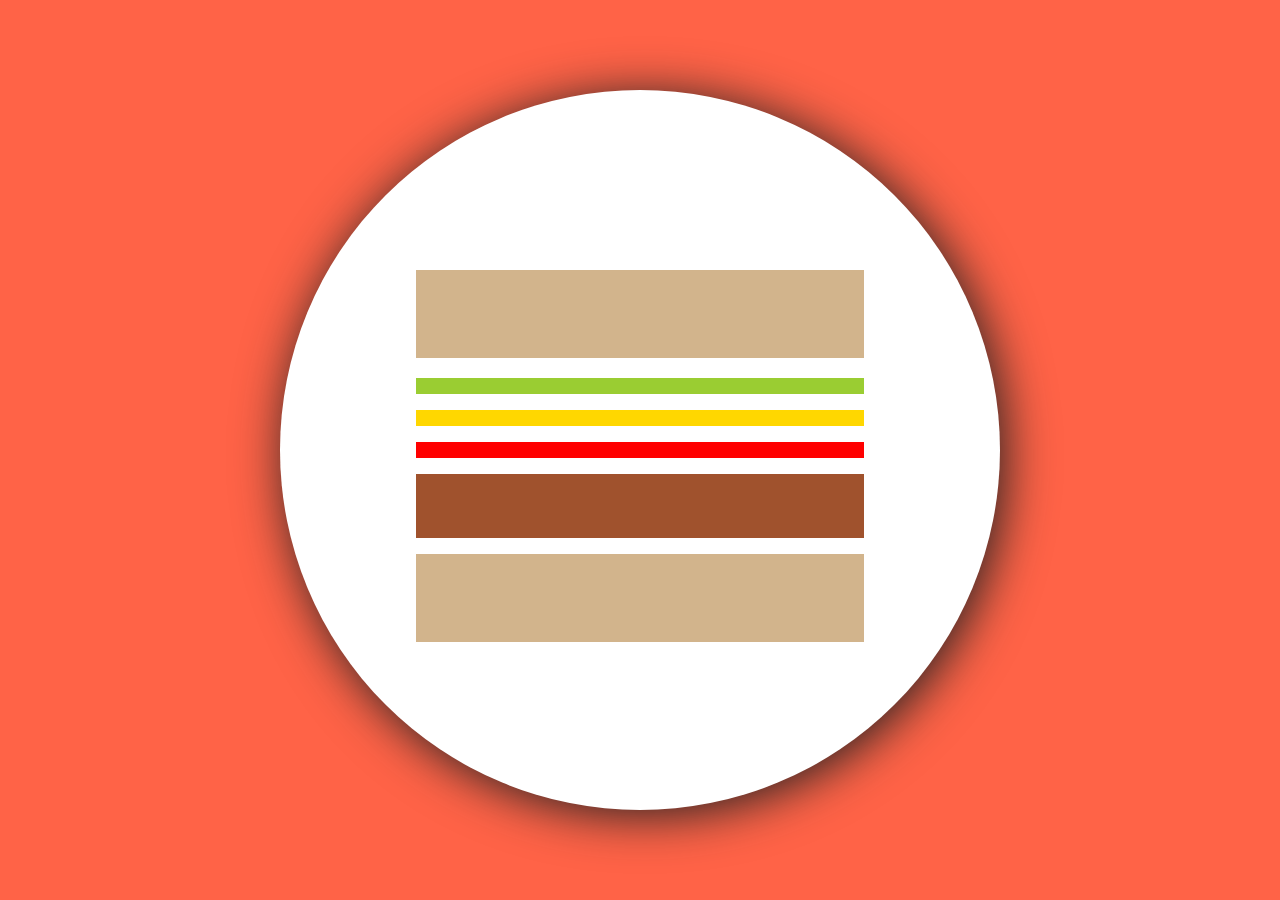
<file: dayOne/cssLesson/Index.html>
<!DOCTYPE html>
<html lang="en">
  <head>
    <meta charset="UTF-8" />
    <meta http-equiv="X-UA-Compatible" content="IE=edge" />
    <meta name="viewport" content="width=device-width, initial-scale=1.0" />
    <title>Document</title>
    <link rel="stylesheet" href="styles.css" />
  </head>
  <body>
    <div id="circle"></div>
    <div id="topBun"></div>
    <div id="lettuce"></div>
    <div id="mustard"></div>
    <div id="ketchup"></div>
    <div id="patty"></div>
    <div id="bottomBun"></div>
  </body>
</html>
</file>
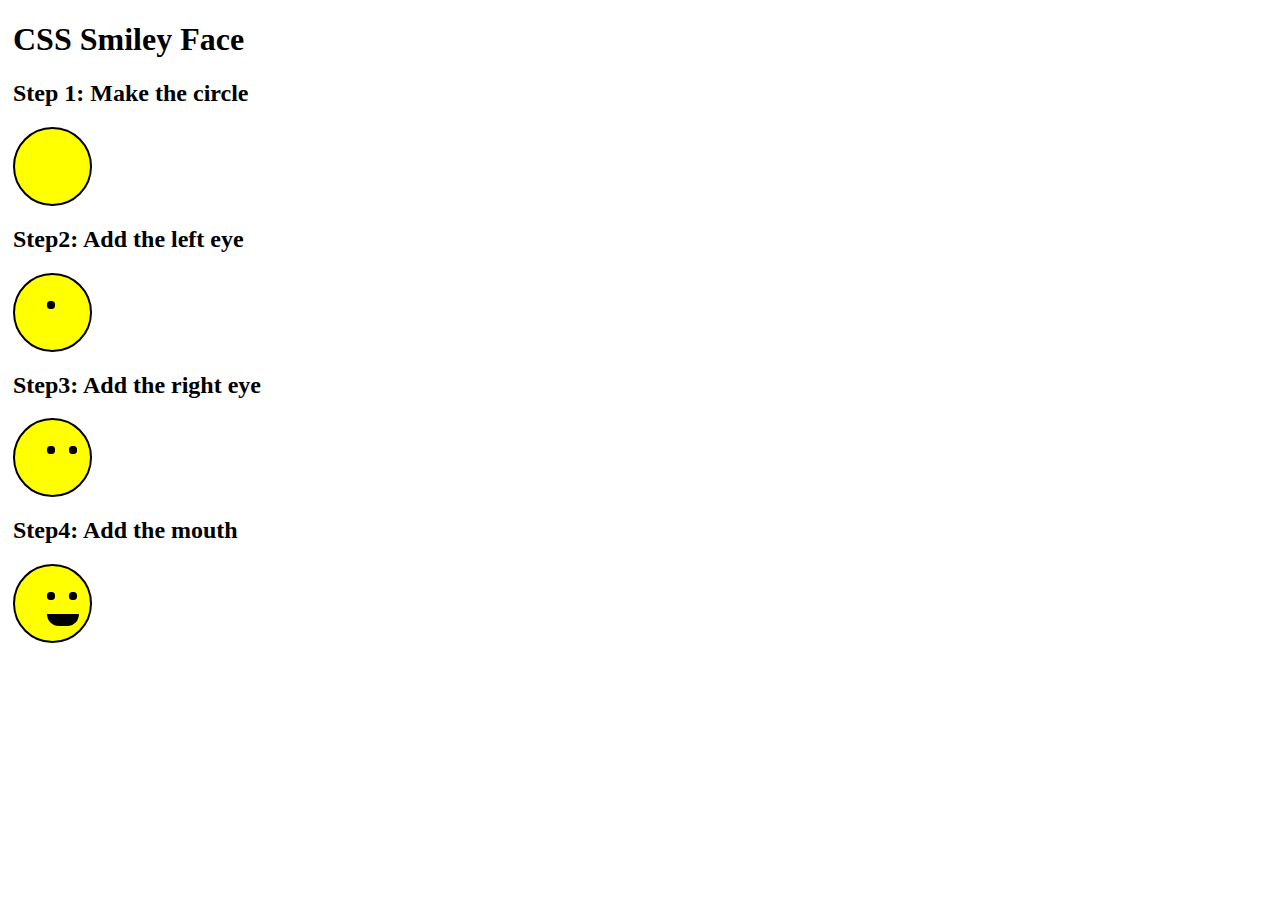
<file: dayOne/cssLesson/smiley/index.html>
<!DOCTYPE html>
<html lang="en">
<head>
    <meta charset="UTF-8">
    <meta http-equiv="X-UA-Compatible" content="IE=edge">
    <meta name="viewport" content="width=device-width, initial-scale=1.0">
    <title>Document</title>
    <link rel="stylesheet" href="smiley.css">
    <title>Smiley</title>
</head>
<body>
    <div class="wrapper">
        <h1>CSS Smiley Face</h1>
        <h2>Step 1: Make the circle</h2>
        <div class="face"></div>

        <h2>Step2: Add the left eye</h2>
        <div class="face">
            <div class="leftEye"></div>
        </div>

        <h2>Step3: Add the right eye</h2>
        <div class="face">
        <div class="leftEye"></div>
        <div class="rightEye"></div>
        </div>

        <h2>Step4: Add the mouth</h2>
        <div class="face">
        <div class="leftEye"></div>
        <div class="rightEye"></div>
        <div class="mouth">
        </div>
    </div>
    
</body>
</html>
</file>
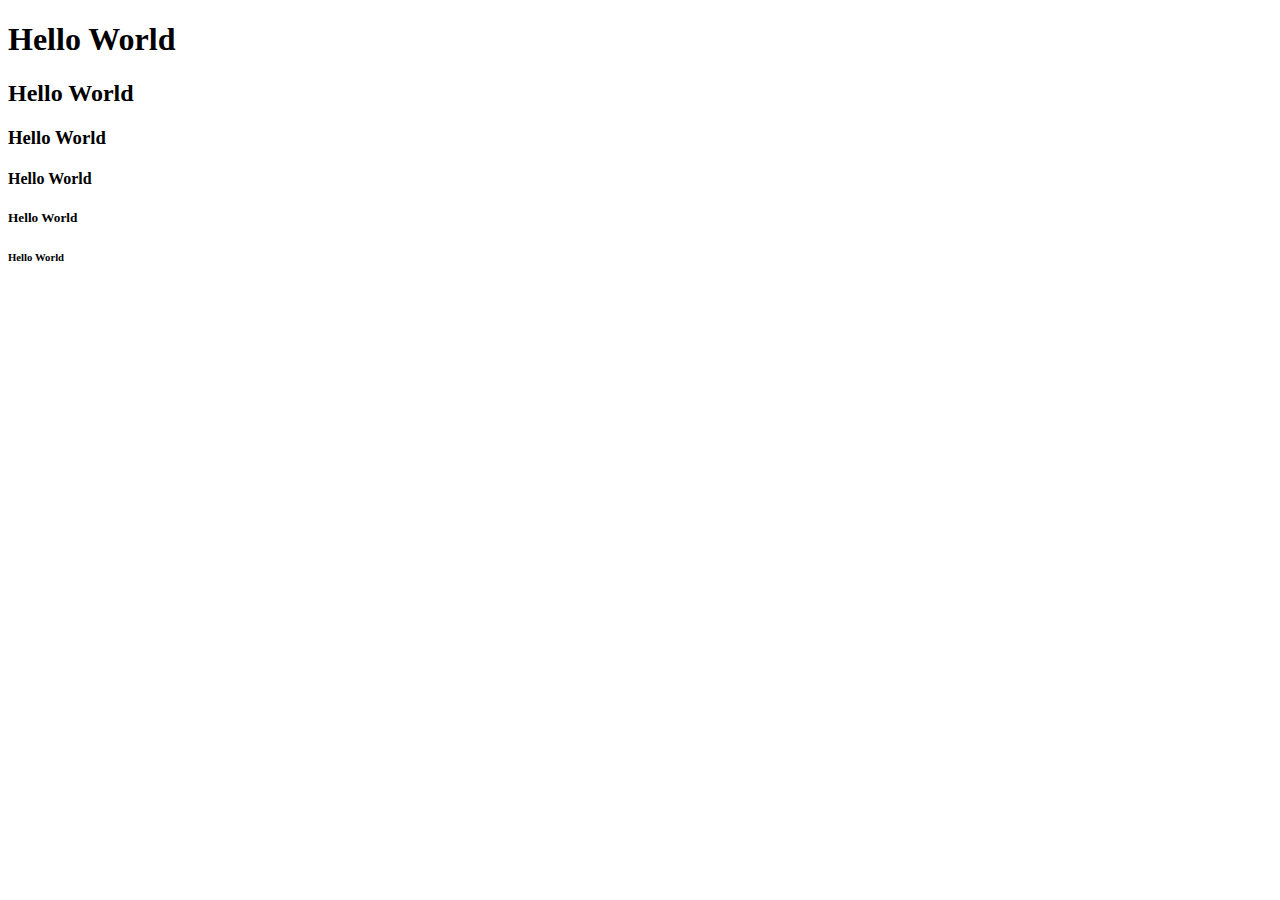
<file: dayOne/00.01.html>
<!DOCTYPE html>
<html lang="en">
<head>
    <meta charset="UTF-8">
    <meta http-equiv="X-UA-Compatible" content="IE=edge">
    <meta name="viewport" content="width=device-width, initial-scale=1.0">
    <title>Document</title>
</head>
<body>
    <h1>Hello World</h1>
    <h2>Hello World</h2>
    <h3>Hello World</h3>
    <h4>Hello World</h4>
    <h5>Hello World</h5>
    <h6>Hello World</h6>

    

</body>
</html>
</file>
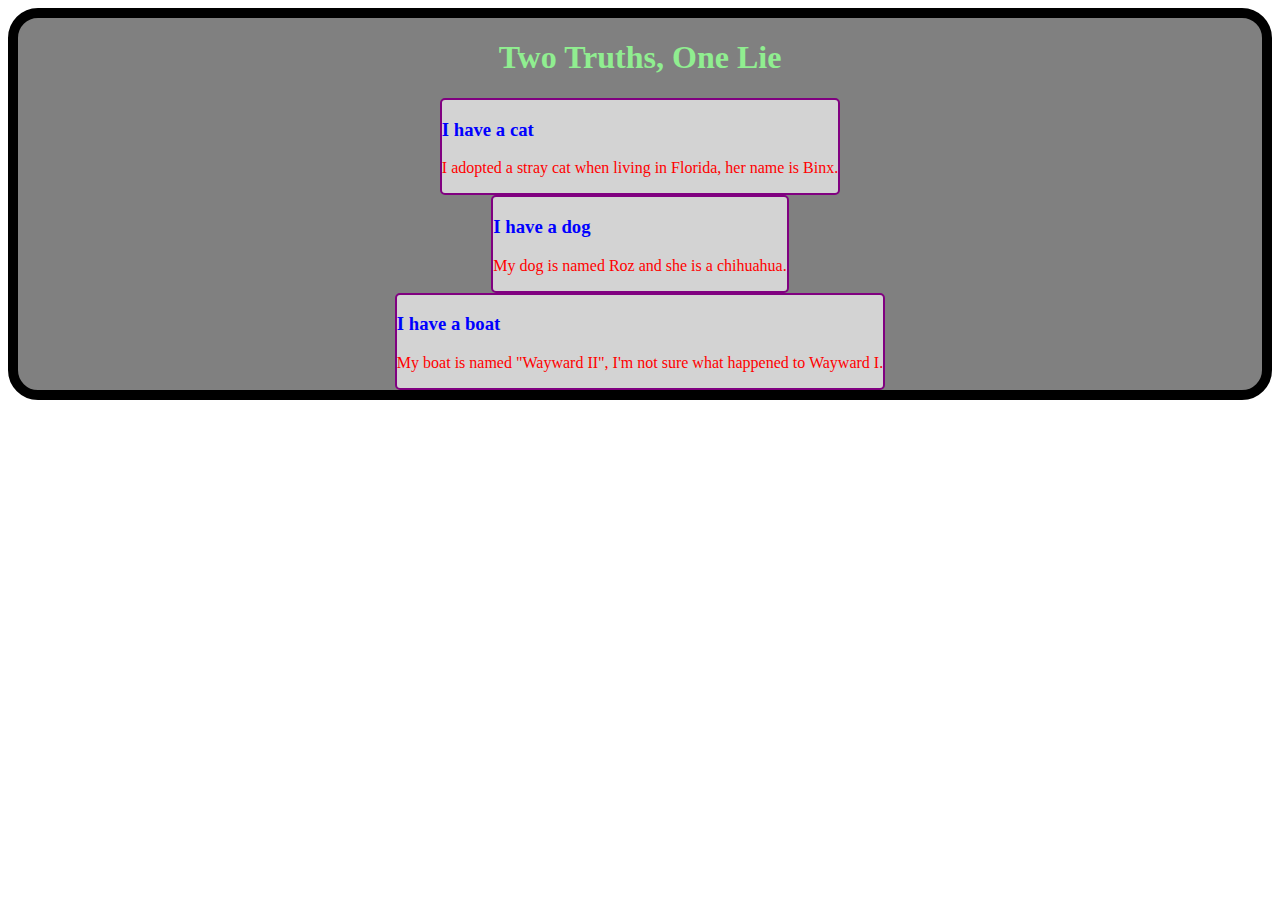
<file: dayOne/twoTruths.html>
<!DOCTYPE html>
<html lang="en">
<head>
    <meta charset="UTF-8">
    <meta http-equiv="X-UA-Compatible" content="IE=edge">
    <meta name="viewport" content="width=device-width, initial-scale=1.0">
    <title>Document</title>
    <link rel="stylesheet" href="twoTruths.css">
</head>
<body>
    
   <div id="parentBorder">
       <h1>Two Truths, One Lie</h1>
       <div id="align">
       <div class="truthLie">
           <h3>I have a cat</h3>
           <p>I adopted a stray cat when living in Florida, her name is Binx.</p>
           </div>
        </div>
        <div id="align">
        <div class="truthLie">
    <h3>I have a dog</h3>
    <p>My dog is named Roz and she is a chihuahua.</p>
    </div>
    </div>
    <div id="align">
        <div class="truthLie">
    <h3>I have a boat</h3>
    <p>My boat is named "Wayward II", I'm not sure what happened to Wayward I.</p>
   </div>
   </div>
   </div>
</body>
</html>
</file>
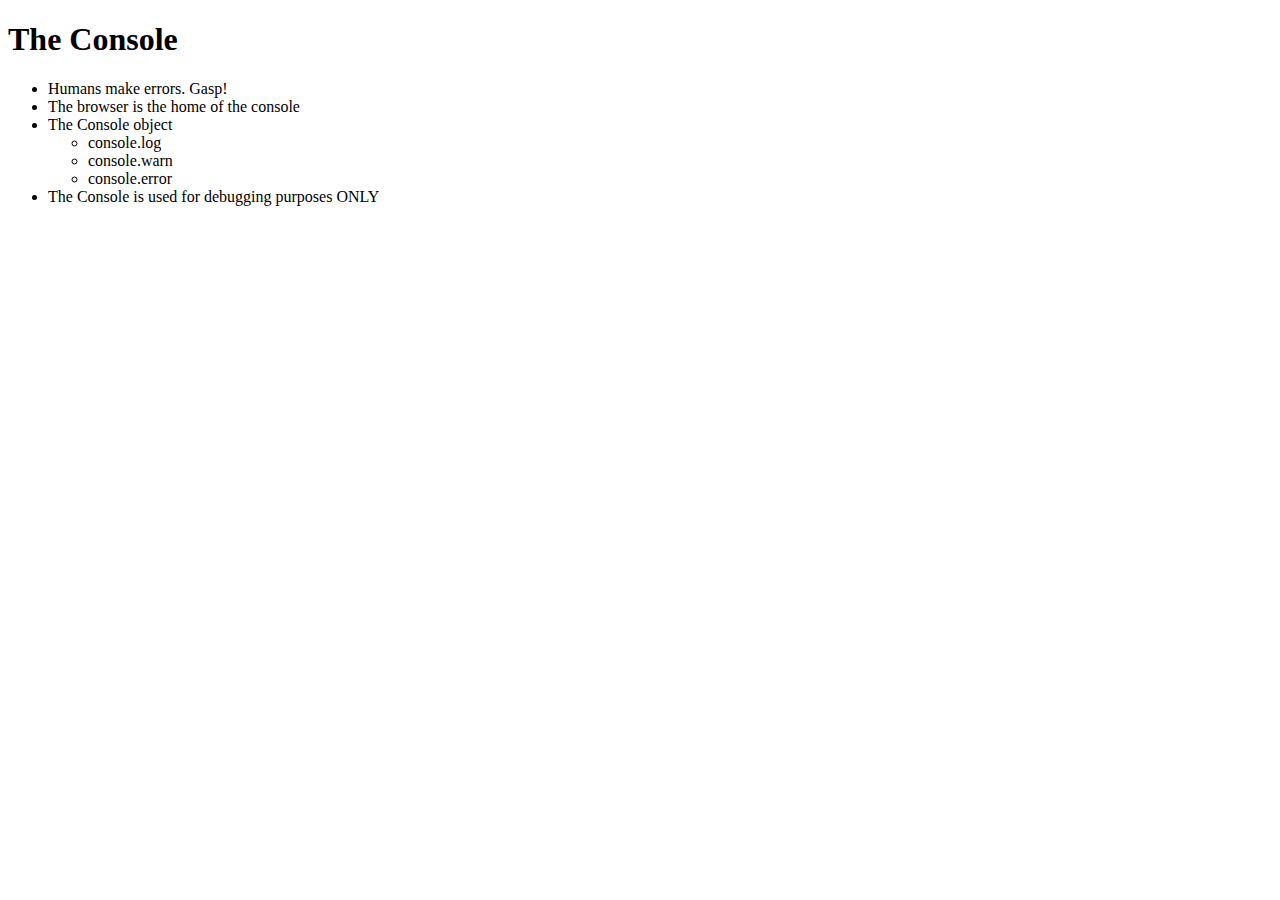
<file: dayOne/grammerAndTypes/console.html>
<!DOCTYPE html>
<html lang="en">
<head>
    <meta charset="UTF-8">
    <meta http-equiv="X-UA-Compatible" content="IE=edge">
    <meta name="viewport" content="width=device-width, initial-scale=1.0">
    <title>Console</title>
</head>
<body>
    <h1> The Console</h1>
    <ul>
        <li>Humans make errors. Gasp!</li>
        <li>The browser is the home of the console</li>
        <li>The Console object</li>
            <ul>
                <li>console.log</li>
                <li>console.warn</li>
                <li>console.error</li>
            </ul>
            <li>The Console is used for debugging purposes ONLY</li>
    </ul>
    <script>
        //console.log
        console.log("This message is a string");

        let name="Nick"
        console.log(name);

        //console.warn
        console.warn('This is a warning');

        let warning = 'Uh Oh!'
        console.warn(warning);

        //console.error
        console.error('This an error message');

        let err = 'This looks real bad';
        console.error(err)
    </script>
</body>
</html>
</file>
<file: dayOne/cssLesson/styles.css>
body {
    background-color: tomato;
}

#circle {
    background-color: white;

    height: 45em;
    width: 45em;

    position: absolute;
    top: 0;
    left: 0;
    bottom: 0;
    right: 0;

    margin: auto;

    border-radius: 50%;
    box-shadow: 5px 5px 50px #222;
}


#topBun {
    background-color: tan;

    height: 5.5em;
    width: 28em;

    position: absolute;
    top: -17em;
    left: 0;
    bottom: 0;
    right: 0;

    margin: auto;
}

#lettuce{
    background-color: yellowgreen;
    
    height: 1em;
    width: 28em;

    position: absolute;
    top: -8em;
    left: 0;
    bottom: 0;
    right: 0;

    margin: auto;
}

#mustard{
    background-color: gold;

    height: 1em;
    width: 28em;

    position: absolute;
    top: -4em;
    left: 0;
    bottom: 0;
    right: 0;

    margin: auto;
}

#ketchup{
    background-color: red;

    height: 1em;
    width: 28em;

    position: absolute;
    top: 0;
    left: 0;
    bottom: 0;
    right: 0;

    margin: auto;
}

#patty{
    background-color: sienna;

    height: 4em;
    width: 28em;

    position: absolute;
    top: 7em;
    left: 0;
    bottom: 0;
    right: 0;

    margin: auto;
}

#bottomBun{
    background-color: tan;

    height: 5.5em;
    width: 28em;

    position: absolute;
    top: 18.5em;
    left: 0;
    bottom: 0;
    right: 0;

    margin: auto;
}
</file>
<file: dayOne/cssLesson/smiley/smiley.css>
.wrapper{
    margin: 5px;
}

.face{
    width: 75px;
    height: 75px;
    border: solid 2px black;
    background-color: yellow;
    border-radius: 50px;
}

.leftEye{
    width: 6px;
    height: 6px;
    border: solid 1px black;
    border-radius: 3px;
    z-index: 1;
    position: relative;
    left: 32px;
    top: 26px;
    background-color: black;
}

.rightEye{
    width: 6px;
    height: 6px;
    border: solid 1px black;
    border-radius: 3px;
    z-index: 1;
    position: relative;
    left: 54px;
    top: 18px;
    background-color: black;
}

.mouth{
    width: 30px;
    height: 10px;
    border: solid 1px black;
    border-radius: 0 0 45px 45px;
    margin: 16px;
    position: relative;
    top: 1em;
    left: 1em;
    background-color: black;
}
</file>
<file: dayOne/twoTruths.css>
h1{
    text-align: center; color: lightgreen;
}

h3{
    color: blue;
}

p{
    color: red;
}

#parentBorder{
    border: solid 10px black;  border-radius: 30px; background-color: grey;
}

.truthLie{
    border: solid 2px purple; border-radius: 5px; background-color: lightgrey;
}

#align{
    display: flex; justify-content: space-evenly;
}
</file>
